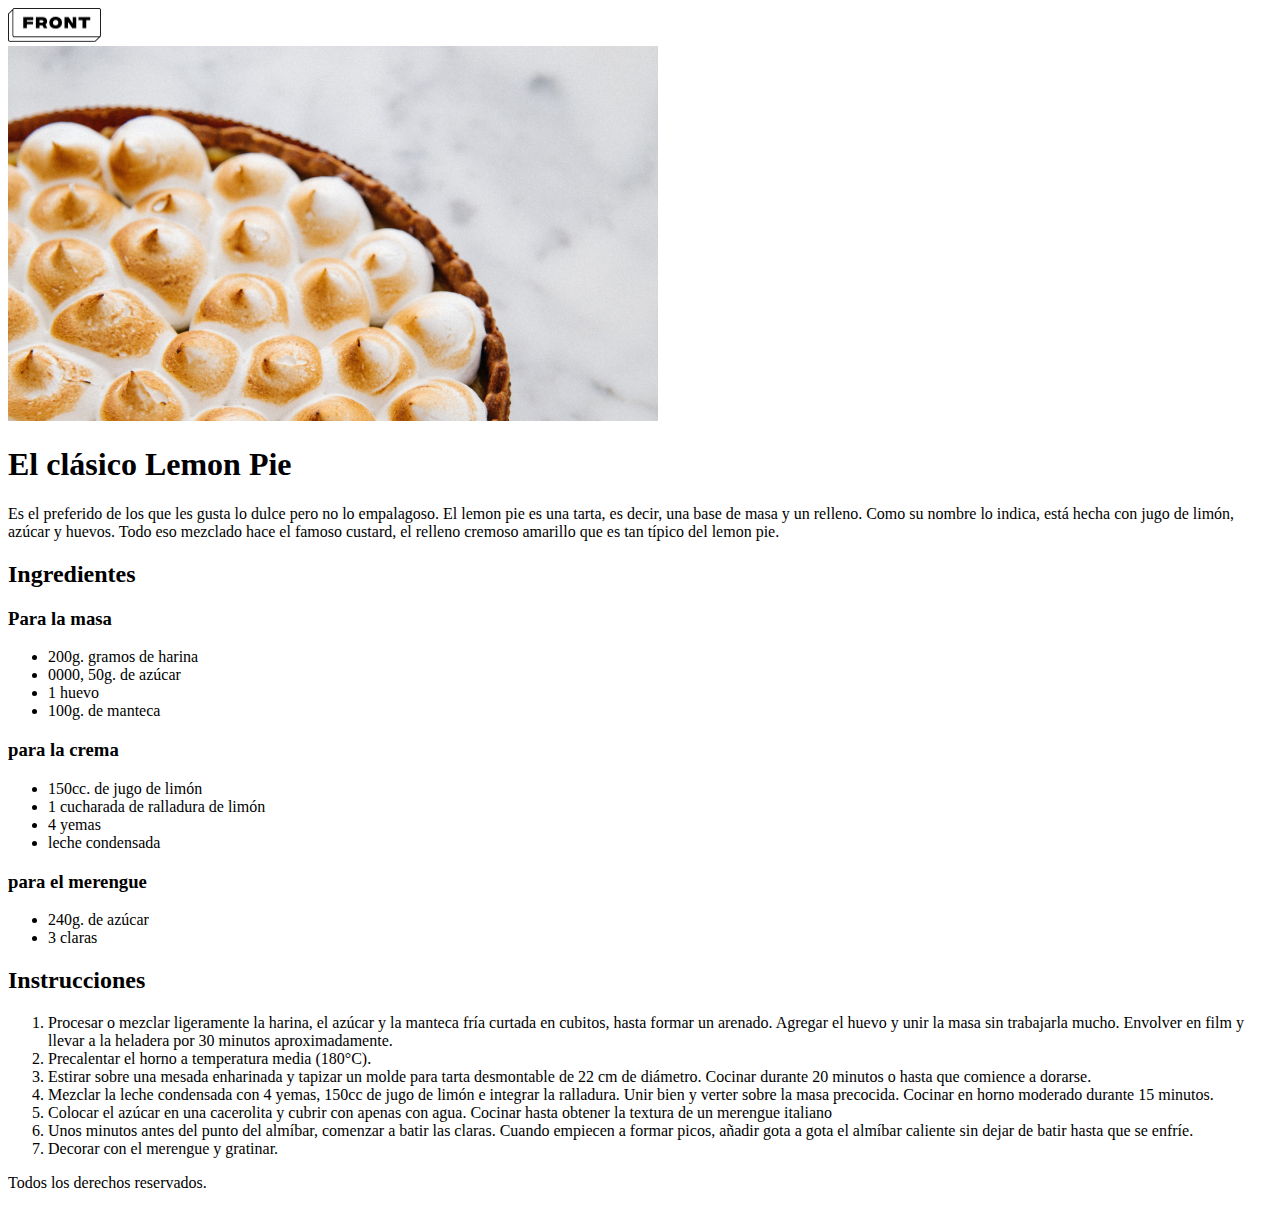
<file: LemonPie/index.html>
<!DOCTYPE html>
<html lang="es">
    <head> 
        <meta charset="UTF-8">
        <title>doc 1</title>
    </head>
    <body>
        <header>
            <img width="93px" height="34,7px" src="img/Group.png" alt="imagen front" >
            <br>
            <img width="650px" height="375px" src="img/lemon-pie 1.jpg" alt="imagen lemon pie">
            <h1>  El clásico Lemon Pie </h1>
        </header>
        <main>
            <p>
                Es el preferido de los que les gusta lo dulce pero no lo empalagoso. 
                El lemon pie es una tarta, es decir, una base de masa y un relleno. Como su nombre lo indica, 
                está hecha con jugo de limón, azúcar y huevos. Todo eso mezclado hace el famoso custard, el relleno cremoso amarillo que es tan típico del lemon pie.
            </p>
            <h2> Ingredientes </h2>
            <h3>Para la masa</h3>
            <ul>
                <li> 200g. gramos de harina</li>
                <li> 0000, 50g. de azúcar</li>
                <li> 1 huevo</li>
                <li> 100g. de manteca</li>
            </ul>            
            <h3>para la crema </h3>
            <ul>
                <li> 150cc. de jugo de limón</li>
                <li> 1 cucharada de ralladura de limón</li>
                <li> 4 yemas</li>
                <li> leche condensada</li>
            </ul>   
            <h3>para el merengue </h3>
            <ul>
                <li> 240g. de azúcar</li>
                <li> 3 claras</li>
            </ul>
            <h2> Instrucciones </h2>
            <ol>
                <li> Procesar o mezclar ligeramente la harina, el azúcar y la manteca fría curtada en cubitos, hasta formar un arenado. 
                Agregar el huevo y unir la masa sin trabajarla mucho. Envolver en film y llevar a la heladera por 30 minutos aproximadamente.</li>
                <li>Precalentar el horno a temperatura media (180°C).</li>
                <li>Estirar sobre una mesada enharinada y tapizar un molde para tarta desmontable de 22 cm de diámetro. 
                Cocinar durante 20 minutos o hasta que comience a dorarse.</li>
                <li> Mezclar la leche condensada con 4 yemas, 150cc de jugo de limón e integrar la ralladura. 
                Unir bien y verter sobre la masa precocida. Cocinar en horno moderado durante 15 minutos.</li>
                <li>Colocar el azúcar en una cacerolita y cubrir con apenas con agua. 
                Cocinar hasta obtener la textura de un merengue italiano</li>
                <li>Unos minutos antes del punto del almíbar, comenzar a batir las claras. Cuando empiecen a formar picos, 
                añadir gota a gota el almíbar caliente sin dejar de batir hasta que se enfríe.</li>
                <li>Decorar con el merengue y gratinar.</li>
            </ol>
        </main>
        <footer>
            <p>
                Todos los derechos reservados.
            </p>
        </footer>
    </body>    
</html>
</file>
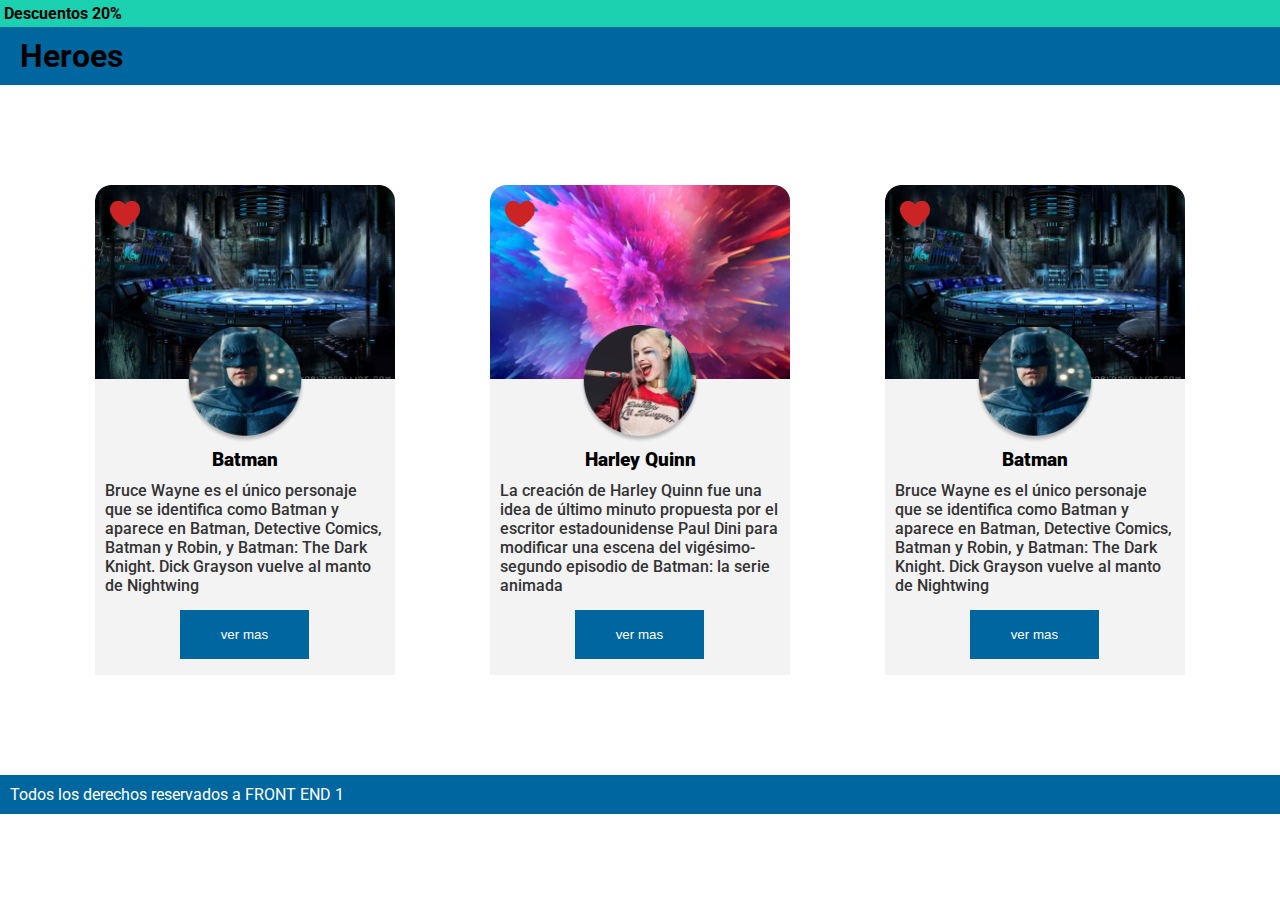
<file: Clase10-Cards/idex.html>
<!DOCTYPE html>
<html lang="en">
<head>
    <meta charset="UTF-8">
    <meta http-equiv="X-UA-Compatible" content="IE=edge">
    <meta name="viewport" content="width=device-width, initial-scale=1.0">
    <link href="css/style.css" rel="stylesheet">
    <link rel="preconnect" href="https://fonts.googleapis.com">
    <link rel="preconnect" href="https://fonts.gstatic.com" crossorigin>
    <link href="https://fonts.googleapis.com/css2?family=Roboto:wght@100&display=swap" rel="stylesheet"> 
    <title>Document</title>
</head>
<body>
    <header>
        <p class="descuentos"> Descuentos 20%</p>
        <h1>Heroes</h1>
    </header>
    <main>
        <section>
            <article class="articulo">
                <div class="articulocabecerabatman"> 
                    <img src="./img/corazon.png" alt="imagen corazon" class="corazon">
                </div>
                    <img src="./img/imagenbatman.png" alt="foto batman" class="fotoperfil">
                    <h3>Batman</h3>
                    <p>Bruce Wayne es el único personaje que se identifica como Batman y aparece en Batman, Detective Comics, Batman y Robin, y Batman: The Dark Knight. Dick Grayson vuelve al manto de Nightwing </p>
                    <button class="boton">
                        ver mas
                    </button>
            </article>
            <article class="articulo">
                <div class="articulocabecerachica"> 
                    <img src="./img/corazon.png" alt="imagen corazon" class="corazon">     
                </div>
                    <img src="./img/imagenchica.png" alt="foto chica" class="fotoperfil">
                    <h3>Harley Quinn </h3>
                    <p>La creación de Harley Quinn fue una idea de último minuto propuesta por el escritor estadounidense Paul Dini para modificar una escena del vigésimo-segundo episodio de Batman: la serie animada </p>
                    <button class="boton">
                        ver mas
                    </button>
            </article>
            <article class="articulo">
                <div class="articulocabecerabatman">
                    <img src="./img/corazon.png" alt="imagen corazon" class="corazon">
                </div>
                <img src="./img/imagenbatman.png" alt="foto batman" class="fotoperfil">
                <h3> Batman </h3>
                <p>Bruce Wayne es el único personaje que se identifica como Batman y aparece en Batman, Detective Comics, Batman y Robin, y Batman: The Dark Knight. Dick Grayson vuelve al manto de Nightwing</p>
                <button class="boton">
                    ver mas
                </button>    
            </article>
        </section>
    </main>
    <footer>
        <p>
            Todos los derechos reservados a FRONT END 1
        </p>
    </footer>
</body>
</html>
</file>
<file: Clase10-Cards/css/style.css>
* {box-sizing: border-box;
margin: 0px;}

body {font-family:"roboto"}

.descuentos{
    background-color: #1CD1B0;
    margin: 0px;
    padding: 4px;
    font-weight: bold;
}

h1{
    background-color: #00669F;
    margin-top: 0px;
    padding: 10px;
    padding-left: 20px;
    font-weight: bold;
}

section{
    display: flex;
    justify-content: space-evenly;
    flex-wrap: wrap;
    margin-top: 100px;
    margin-bottom: 100px;
}

.articulo{
    position: relative;
    width: 300px;
    border-radius: 16px 16px 0px 0px;
    background-color: #F3F3F3;
}

.articulocabecerabatman{
    background-image: url("../img/fondo_batman.png"); 
    background-size:cover;
    width: 100%;
    height: 194px;
    border-radius: 16px 16px 0px 0px;
}    
.articulocabecerachica{
    background-image: url("../img/fondo_chica.png");
    background-size:cover;
    width: 100%;
    height: 194px;
    border-radius: 16px 16px 0px 0px;
} 

.corazon{
    margin: 15px;
}

article p {
    margin: 10px 10px; 
    font-size: 16px;
    font-weight: 500;
    color:#333333;
    margin-bottom: 80px;
}

.fotoperfil{
    width: 120px;
    height: 118px;
    position: absolute;
    left: 90px;
    top: 140px;
}

h3{
    text-align: center;
    top:150px ;
    margin-top: 70px;
    font-weight: 900;
}

.boton { 
    background-color: #00669F;
    width: 128.78px ;
    height:48.52px ;
    margin: 5px;
    color: white;
    border: none;
    position: absolute;
    left: 80px;
    top: 420px;
    bottom: 10px;
}

footer{
    display: flex;
    background-color: #00669F;
    color: white;
    padding: 10px 10px;
}
</file>
